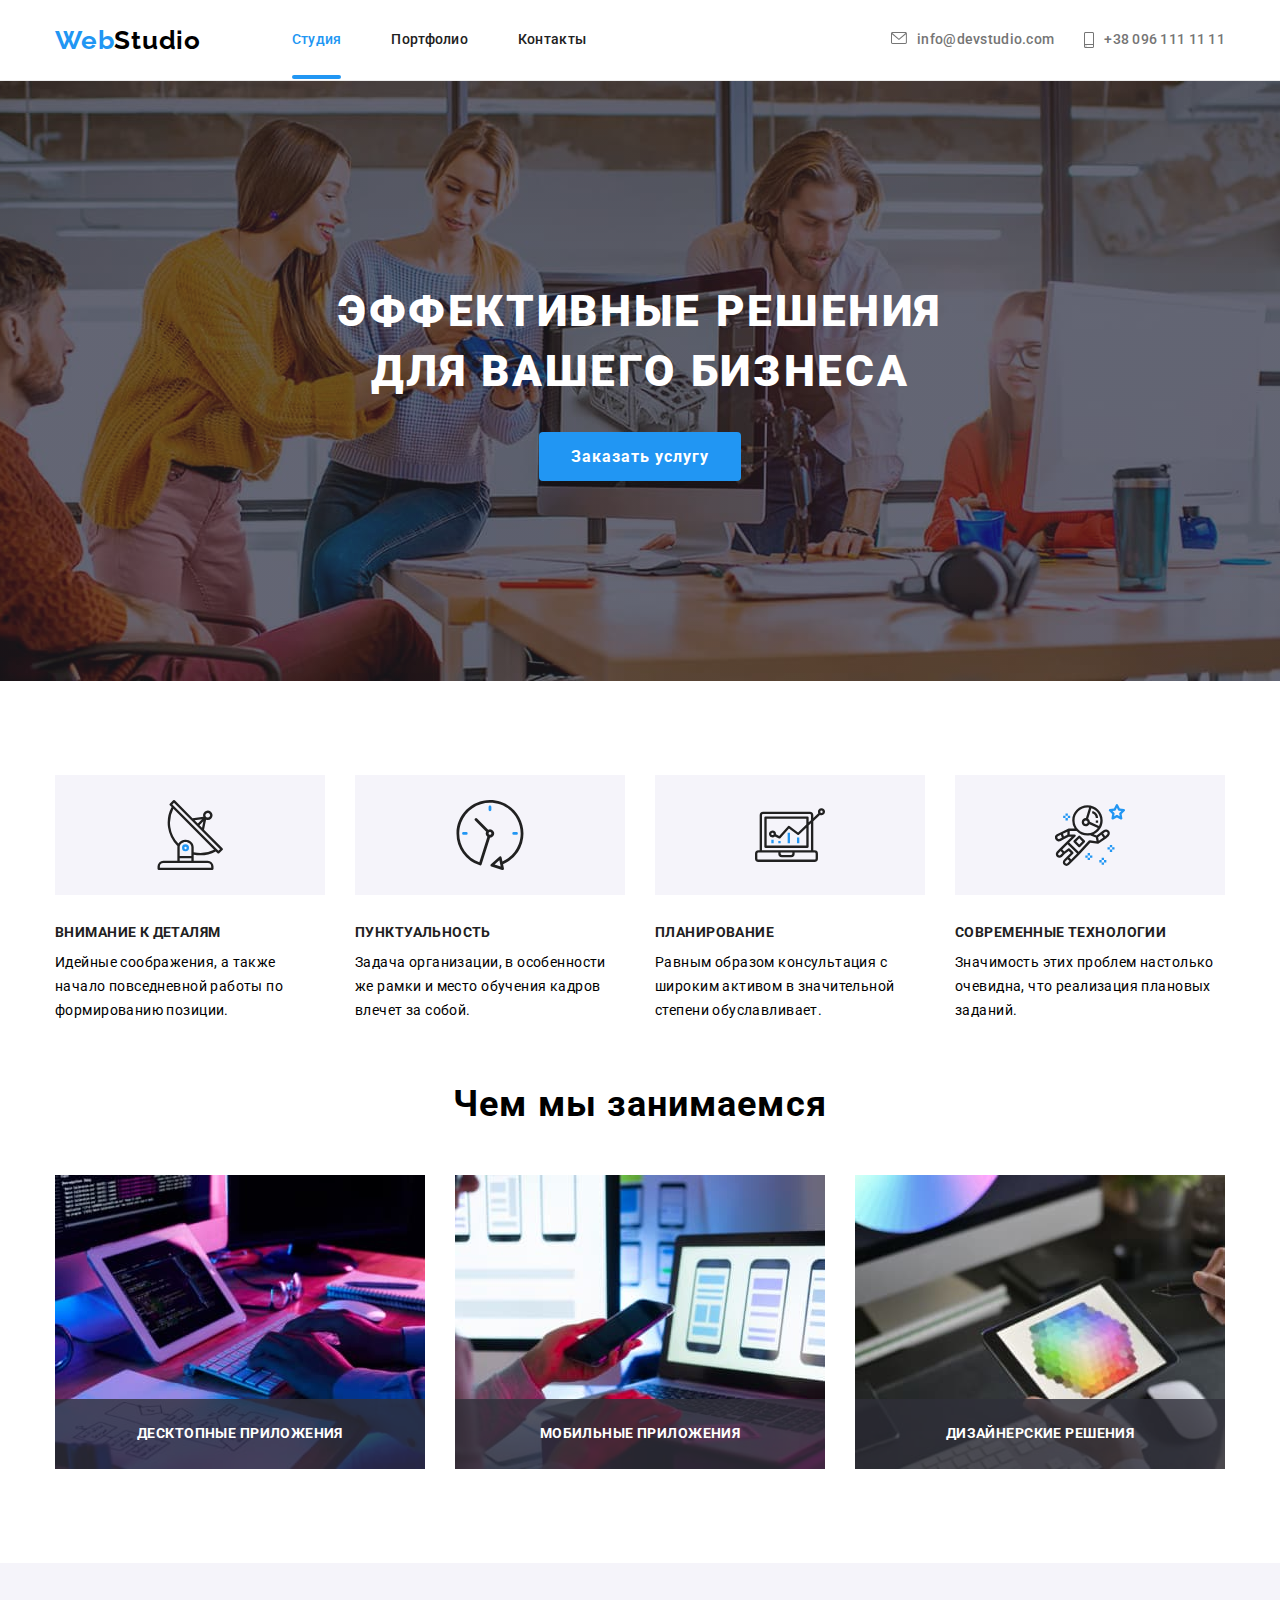
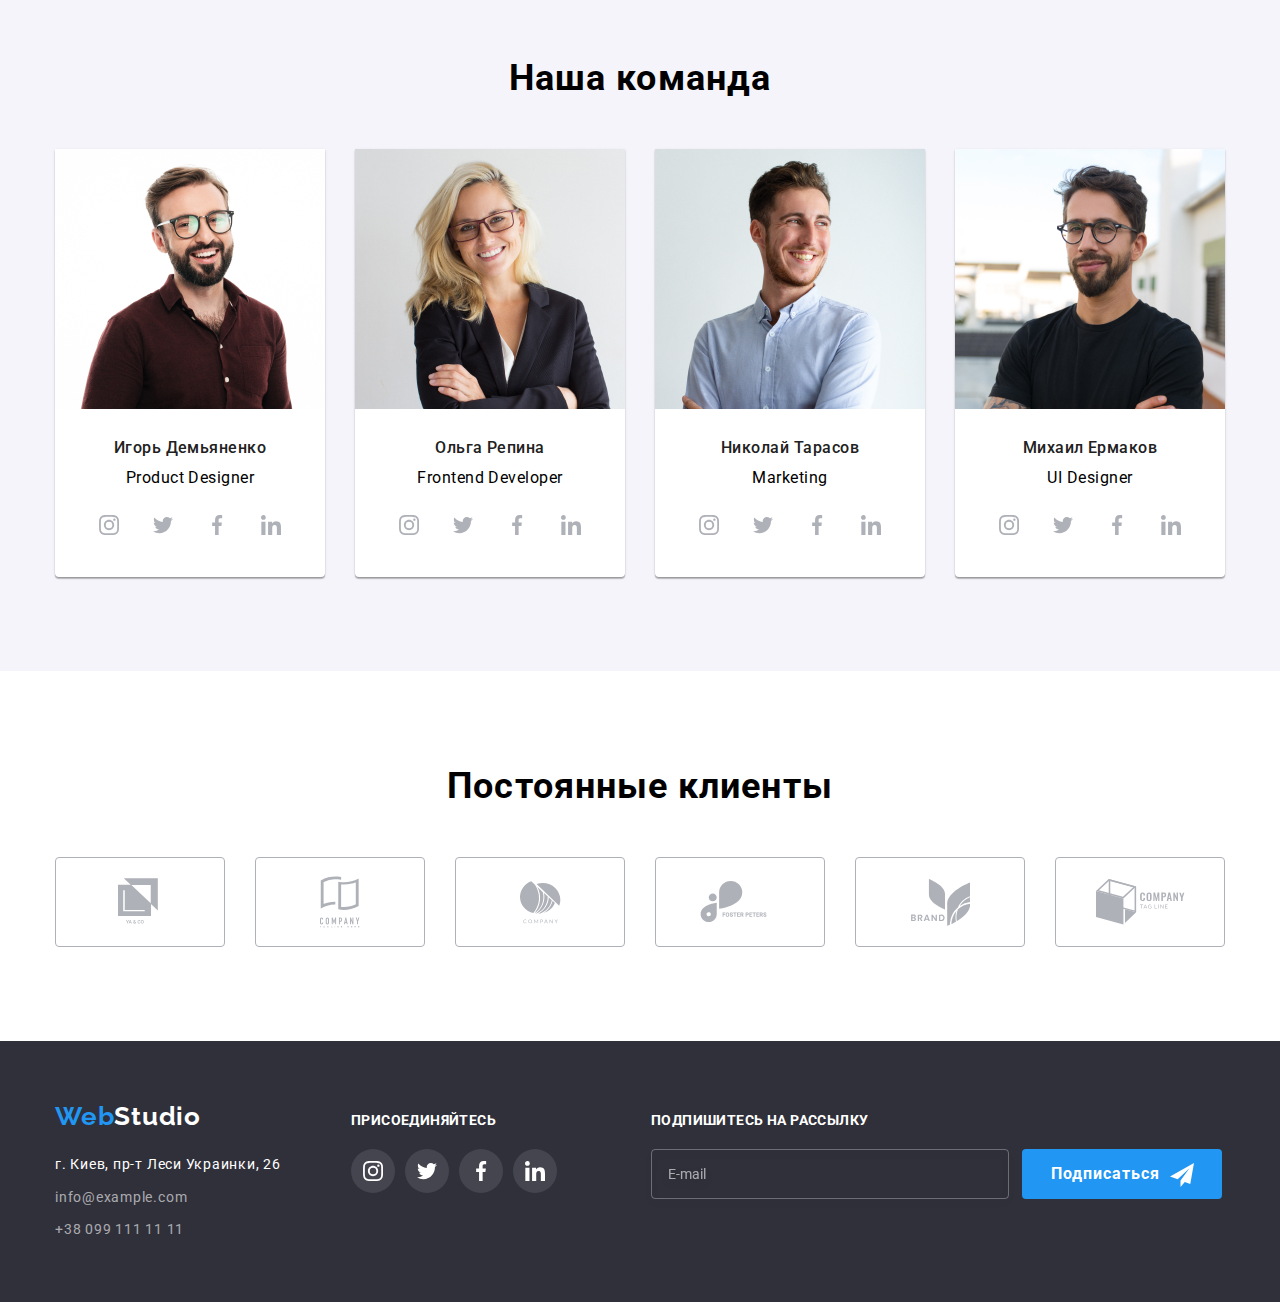
<file: index.html>
<!DOCTYPE html>
<html lang="ru">
<head>
    <meta charset="UTF-8">
    <meta name="viewport" content="width=device-width, initial-scale=1.0">
    <link href="https://fonts.googleapis.com/css2?family=Raleway:wght@700&family=Roboto:wght@400;500;700;900&display=fallback" rel="stylesheet">
    <link rel="stylesheet" href="https://cdnjs.cloudflare.com/ajax/libs/modern-normalize/1.0.0/modern-normalize.min.css"/>
    <link rel="stylesheet" href="./css/main.min.css">
    <title>Document</title>
</head>
<body>
    <header>
        <div class="container header-container">
            <a href="./index.html" class="logo"><span class="logo__text">Web</span>Studio</a>
            <button type="button" class="menu-button" aria-expanded="false" aria-controls="navigation" data-menu-button>
                <svg width="40" height="40" aria-label="Переключатель мобильного меню">
                    <use class="icon-menu" href="./images/sprite-icon.svg#menu-burger"></use>
                    <use class="icon-close" href="./images/sprite-icon.svg#menu-close"></use>
                </svg>
            </button>
            <nav class="navigation" id="navigation" data-menu>
    
                <ul class="navigation__list">
                    <li class="navigation__item"><a href="./index.html" class="navigation__link navigation__link--active">Студия</a></li>
                    <li class="navigation__item"><a href="./portfolio.html" class="navigation__link">Портфолио</a></li>
                    <li class="navigation__item"><a href="" class="navigation__link">Контакты</a></li>
                </ul>
                <ul class="contacts">
                    <li class="contacts__item">
                        <a href="mailto:info@devstudio.com" class="contacts__link">
                            <svg class="contacts__icon-mail">
                                <use href="./images/sprite-icon.svg#icon-mail"></use>
                            </svg>
                             info@devstudio.com</a>
                    </li>
                    <li class="contacts__item">
                        <a href="tel:+380961111111" class="contacts__link">
                            <svg class="contacts__icon-phone">
                                <use href="./images/sprite-icon.svg#icon-smartphone"></use>
                            </svg>
                            +38 096 111 11 11</a>
                    </li>
                </ul> 
            </nav>
        </div>
    </header>
    <main>
        <!-- Блог Герой -->
        <section class="hero">
            <div class="container">
                <h1 class="hero__title">Эффективные решения для вашего бизнеса</h1>
                <button class="button hero__button" data-modal-open>Заказать услугу</button>
            </div>
        </section>
        <!-- Наши преимущества -->
        <section class="advantages">
            <div class="container">
                <ul class="advantages__list">
                    <li class="advantages__item">
                        <div class="advantages__background">
                            <svg class="advantages__icon">
                                <use href="./images/sprite-icon.svg#icon-antenna"></use>
                            </svg>
                        </div>
                        <h3 class="advantages__title">Внимание к деталям</h3>
                        <p class="advantages__text">Идейные соображения, а также начало повседневной работы по формированию позиции.</p>
                    </li>
                    <li class="advantages__item">
                        <div class="advantages__background">
                            <svg class="advantages__icon">
                                <use href="./images/sprite-icon.svg#icon-clock"></use>
                            </svg>
                        </div>
                        <h3 class="advantages__title">Пунктуальность</h3>
                        <p class="advantages__text">Задача организации, в особенности же рамки и место обучения кадров влечет за собой.</p>
                    </li>
                    <li class="advantages__item">
                        <div class="advantages__background">
                            <svg class="advantages__icon">
                                <use href="./images/sprite-icon.svg#icon-diagram"></use>
                            </svg>
                        </div>
                        <h3 class="advantages__title">Планирование</h3>
                        <p class="advantages__text">Равным образом консультация с широким активом в значительной степени обуславливает.</p>
                    </li>
                    <li class="advantages__item">
                        <div class="advantages__background">
                            <svg class="advantages__icon">
                                <use href="./images/sprite-icon.svg#icon-astronaut"></use>
                            </svg>
                        </div>
                        <h3 class="advantages__title">Современные технологии</h3>
                        <p class="advantages__text">Значимость этих проблем настолько очевидна, что реализация плановых заданий.</p>
                    </li>
                </ul>
            </div>
        </section>
        <!-- Чем мы занимаемся -->
        <section class="services">
            <div class="container">
                <h2 class="services__primary">Чем мы занимаемся</h2>
                <ul class="services__list">
                    <li class="services__item">
                        <a href="" class="services__link">
                            <img src="./images/box1.jpg" alt="Программирование сайта" width="370">
                            <div class="services__label">
                                <h3 class="services__title">Десктопные приложения</h3>
                            </div>
                        </a>
                    </li>
                    <li class="services__item">
                        <a href="" class="services__link">
                            <img src="./images/box2.jpg" alt="Разработка мобильных приложений" width="370">
                            <div class="services__label">
                                <h3 class="services__title">Мобильные приложения</h3>
                            </div>
                        </a>
                    </li>
                    <li class="services__item">
                        <a href="" class="services__link">
                            <img src="./images/box3.jpg" alt="Работа дизайнера" width="370">
                            <div class="services__label">
                                <h3 class="services__title">Дизайнерские решения</h3>
                            </div>
                        </a>
                    </li>
                </ul>
            </div>
        </section>
        <!-- Наша команда -->
        <section class="command">
            <div class="container">
                <h2 class="command__primary">Наша команда</h2>
                <ul class="command__list">
                    <li class="command__item">
                        <picture>
                            <source srcset="./images/mobile/team_card_1-mob.jpg 1x, ./images/mobile/team_card_1-mob@2x.jpg 2x"
                            media="(max-width: 767px)">
                            <source srcset="./images/team_card_1.jpg 1x, ./images/tablet/team_card_1@2x.jpg 2x"
                            media="(min-width: 1200px)">
                            <source srcset="./images/tablet/team_card_1-tab.jpg 1x, ./images/team_card_1-tab@2x.jpg 2x"
                            media="(min-width: 768px)">

                            <img src="./images/team_card_1.jpg" class="command__picture" alt="Фото Игоря Демьяненко"> 
                        </picture>
                        <h3 class="command__title">Игорь Демьяненко</h3>
                        <p class="command__text">Product Designer</p>
                        <ul class="social-nav">
                            <li class="social-nav__item">
                                <a href="" class="social-nav__link">
                                     <svg class="social-nav__icon">
                                        <use href="./images/sprite-icon.svg#icon-instagram"></use>
                                    </svg>
                                </a>
                            </li>
                            <li class="social-nav__item">
                                <a href="" class="social-nav__link">
                                     <svg class="social-nav__icon">
                                        <use href="./images/sprite-icon.svg#icon-twitter"></use>
                                    </svg>
                                </a>
                            </li>
                            <li class="social-nav__item">
                                <a href="" class="social-nav__link">
                                     <svg class="social-nav__icon">
                                        <use href="./images/sprite-icon.svg#icon-facebook"></use>
                                    </svg>
                                </a>
                            </li>
                            <li class="social-nav__item">
                                <a href="" class="social-nav__link">
                                     <svg class="social-nav__icon">
                                        <use href="./images/sprite-icon.svg#icon-linkedin"></use>
                                    </svg>
                                </a>
                            </li>
                        </ul>
                    </li>
                    <li class="command__item">
                        <picture>
                            <source srcset="./images/mobile/team_card_2-mob.jpg 1x, ./images/mobile/team_card_2-mob@2x.jpg 2x"
                            media="(max-width: 767px)">
                            <source srcset="./images/team_card_2.jpg 1x, ./images/tablet/team_card_2@2x.jpg 2x"
                            media="(min-width: 1200px)">
                            <source srcset="./images/tablet/team_card_2-tab.jpg 1x, ./images/team_card_2-tab@2x.jpg 2x"
                            media="(min-width: 768px)">

                            <img src="./images/team_card_2.jpg" class="command__picture" alt="Фото Ольги Репиной"> 
                        </picture>
                        <h3 class="command__title">Ольга Репина</h3>
                        <p class="command__text">Frontend Developer</p>
                        <ul class="social-nav decoration">
                            <li class="social-nav__item">
                                <a href="" class="social-nav__link">
                                     <svg class="social-nav__icon">
                                        <use href="./images/sprite-icon.svg#icon-instagram"></use>
                                    </svg>
                                </a>
                            </li>
                            <li class="social-nav__item">
                                <a href="" class="social-nav__link">
                                     <svg class="social-nav__icon">
                                        <use href="./images/sprite-icon.svg#icon-twitter"></use>
                                    </svg>
                                </a>
                            </li>
                            <li class="social-nav__item">
                                <a href="" class="social-nav__link">
                                     <svg class="social-nav__icon">
                                        <use href="./images/sprite-icon.svg#icon-facebook"></use>
                                    </svg>
                                </a>
                            </li>
                            <li class="social-nav__item">
                                <a href="" class="social-nav__link">
                                     <svg class="social-nav__icon">
                                        <use href="./images/sprite-icon.svg#icon-linkedin"></use>
                                    </svg>
                                </a>
                            </li>
                        </ul>
                    </li>
                    <li class="command__item">
                        <picture>
                            <source srcset="./images/mobile/team_card_3-mob.jpg 1x, ./images/mobile/team_card_3-mob@2x.jpg 2x"
                            media="(max-width: 767px)">
                            <source srcset="./images/team_card_3.jpg 1x, ./images/tablet/team_card_3@2x.jpg 2x"
                            media="(min-width: 1200px)">
                            <source srcset="./images/tablet/team_card_3-tab.jpg 1x, ./images/team_card_3-tab@2x.jpg 2x"
                            media="(min-width: 768px)">

                            <img src="./images/team_card_3.jpg" class="command__picture" alt="Фото Николая Тарасова"> 
                        </picture>
                        <h3 class="command__title">Николай Тарасов</h3>
                        <p class="command__text">Marketing</p>
                        <ul class="social-nav decoration">
                            <li class="social-nav__item">
                                <a href="" class="social-nav__link">
                                     <svg class="social-nav__icon">
                                        <use href="./images/sprite-icon.svg#icon-instagram"></use>
                                    </svg>
                                </a>
                            </li>
                            <li class="social-nav__item">
                                <a href="" class="social-nav__link">
                                     <svg class="social-nav__icon">
                                        <use href="./images/sprite-icon.svg#icon-twitter"></use>
                                    </svg>
                                </a>
                            </li>
                            <li class="social-nav__item">
                                <a href="" class="social-nav__link">
                                     <svg class="social-nav__icon">
                                        <use href="./images/sprite-icon.svg#icon-facebook"></use>
                                    </svg>
                                </a>
                            </li>
                            <li class="social-nav__item">
                                <a href="" class="social-nav__link">
                                     <svg class="social-nav__icon">
                                        <use href="./images/sprite-icon.svg#icon-linkedin"></use>
                                    </svg>
                                </a>
                            </li>
                        </ul>
                    </li>
                    <li class="command__item">
                        <picture>
                            <source srcset="./images/mobile/team_card_4-mob.jpg 1x, ./images/mobile/team_card_4-mob@2x.jpg 2x"
                            media="(max-width: 767px)">
                            <source srcset="./images/team_card_4.jpg 1x, ./images/tablet/team_card_4@2x.jpg 2x"
                            media="(min-width: 1200px)">
                            <source srcset="./images/tablet/team_card_4-tab.jpg 1x, ./images/team_card_4-tab@2x.jpg 2x"
                            media="(min-width: 768px)">

                            <img src="./images/team_card_4.jpg" class="command__picture" alt="Фото Михаила Ермакова"> 
                        </picture>
                        <h3 class="command__title">Михаил Ермаков</h3>
                        <p class="command__text">UI Designer</p>
                        <ul class="social-nav decoration">
                            <li class="social-nav__item">
                                <a href="" class="social-nav__link">
                                     <svg class="social-nav__icon">
                                        <use href="./images/sprite-icon.svg#icon-instagram"></use>
                                    </svg>
                                </a>
                            </li>
                            <li class="social-nav__item">
                                <a href="" class="social-nav__link">
                                     <svg class="social-nav__icon">
                                        <use href="./images/sprite-icon.svg#icon-twitter"></use>
                                    </svg>
                                </a>
                            </li>
                            <li class="social-nav__item">
                                <a href="" class="social-nav__link">
                                     <svg class="social-nav__icon">
                                        <use href="./images/sprite-icon.svg#icon-facebook"></use>
                                    </svg>
                                </a>
                            </li>
                            <li class="social-nav__item">
                                <a href="" class="social-nav__link">
                                     <svg class="social-nav__icon">
                                        <use href="./images/sprite-icon.svg#icon-linkedin"></use>
                                    </svg>
                                </a>
                            </li>
                        </ul>
                    </li>
                </ul>
            </div>
        </section>
        <!-- Постоянные клиенты -->
        <section class="clients">
            <div class="container">
                <h2 class="clients__primary">Постоянные клиенты</h2>
                <ul class="clients__list flexbox">
                    <li class="clients__item">
                        <a href="" class="clients__link">
                            <svg class="clients__icon" width="44" height="49">
                                    <use href="./images/sprite-icon.svg#icon-logo1"></use>
                                </svg>
                        </a>
                    </li>
                    <li class="clients__item">
                        <a href="" class="clients__link">
                            <svg class="clients__icon" width="40" height="52">
                                    <use href="./images/sprite-icon.svg#icon-logo2" ></use>
                                </svg>
                        </a>
                    </li>
                    <li class="clients__item">
                        <a href="" class="clients__link">
                            <svg class="clients__icon" width="41" height="43">
                                    <use href="./images/sprite-icon.svg#icon-logo3"></use>
                                </svg>
                        </a>
                    </li>
                    <li class="clients__item">
                        <a href="" class="clients__link">
                            <svg class="clients__icon" width="80" height="42">
                                    <use href="./images/sprite-icon.svg#icon-logo4"></use>
                                </svg>
                        </a>
                    </li>
                    <li class="clients__item">
                        <a href="" class="clients__link">
                            <svg class="clients__icon" width="59" height="47">
                                    <use href="./images/sprite-icon.svg#icon-logo5"></use>
                                </svg>
                        </a>
                    </li>
                    <li class="clients__item">
                        <a href="" class="clients__link">
                            <svg class="clients__icon" width="89" height="46">
                                    <use href="./images/sprite-icon.svg#icon-logo6"></use>
                                </svg>
                        </a>
                    </li>
                </ul>
            </div>
        </section>
    </main>
    <footer class="footer">
        <div class="container footer-conteiner">
            <div class="footer-contacts">
                <a href="/" class="logo footer__logo logo--inversion"><span class="logo__text">Web</span>Studio</a>
                <address class="footer-contacts__direction">
                    г. Киев, пр-т Леси Украинки, 26 <br>
                    <a href="mailto:info@example.com" class="footer-contacts__link">info@example.com</a>
                    <a href="tel:+380991111111" class="footer-contacts__link">+38 099 111 11 11</a>
                </address>
            </div>
            <div class="footer-join">
                <h3 class="footer-join__title">присоединяйтесь</h3>
                <ul class="social-nav">
                    <li class="social-nav__item">
                        <a href="" class="social-nav__link footer__social-link">
                             <svg class="social-nav__icon social-nav__icon--footer">
                                <use href="./images/sprite-icon.svg#icon-instagram"></use>
                            </svg>
                        </a>
                    </li>
                    <li class="social-nav__item">
                        <a href="" class="social-nav__link footer__social-link">
                             <svg class="social-nav__icon social-nav__icon--footer">
                                <use href="./images/sprite-icon.svg#icon-twitter"></use>
                            </svg>
                        </a>
                    </li>
                    <li class="social-nav__item">
                        <a href="" class="social-nav__link footer__social-link">
                             <svg class="social-nav__icon social-nav__icon--footer">
                                <use href="./images/sprite-icon.svg#icon-facebook"></use>
                            </svg>
                        </a>
                    </li>
                    <li class="social-nav__item">
                        <a href="" class="social-nav__link footer__social-link">
                             <svg class="social-nav__icon social-nav__icon--footer">
                                <use href="./images/sprite-icon.svg#icon-linkedin"></use>
                            </svg>
                        </a>
                    </li>
                </ul>
            </div>
            <form class="subscribe">
                <h3 class="subscribe__title">Подпишитесь на рассылку</h3>
                <input type="email" name="user-email" class="subscribe__input" placeholder="E-mail">
                <button type="submit" class="button subscribe__button">Подписаться</button>
            </form>   
        </div>
    </footer>
<!-- Модальное окно -->
    <div class="backdrop is-hidden" data-modal>
        <div class="modal">
            <button class="close-btn" data-modal-close>
                <svg class="close-btn__icon" width="18">
                    <use href="./images/sprite-icon.svg#close"></use>
                </svg>
            </button>
            <h3 class="modal__title">Оставьте свои данные, мы вам перезвоним</h3>
            <form class="form">
                <label class="form__label">
                    Имя
                    <input type="text" name="user-name" class="form__input">
                    <svg class="form__icon">
                        <use href="./images/sprite-icon.svg#personal-modal"></use>
                    </svg>
                </label>
                <label class="form__label">
                    Телефон
                    <input type="tel" name="user-tel" class="form__input">
                    <svg class="form__icon">
                        <use href="./images/sprite-icon.svg#phone-modal"></use>
                    </svg>
                </label>
                <label class="form__label">
                    Почта
                    <input type="email" name="user-email" class="form__input">
                    <svg class="form__icon">
                        <use href="./images/sprite-icon.svg#email-modal"></use>
                    </svg>
                </label>
                <label class="form__comment">
                    Комментарий
                    <textarea name="comment" class="form__input form__comment-input" placeholder="Введите текст"></textarea>
                </label>
                <label class="form__checkbox">
                    <input type="checkbox" name="agreement" class="form__checkbox-input visually-hidden">
                    <span class="form__checkbox-icon"></span>
                    Соглашаюсь с рассылкой и принимаю <a href="" class="form__checkbox-link">Условия договора</a>
                </label>
                <button type="submit" class="button form__btn">Отправить</button>
            </form>
        </div>
    </div>
    <script src="./js/modal.js"></script>
    <script src="./js/menu.js"></script>
</body>
</html>
</file>
<file: css/main.min.css>
/*! modern-normalize v0.7.0 | MIT License | https://github.com/sindresorhus/modern-normalize */*,*::before,*::after{-webkit-box-sizing:border-box;box-sizing:border-box}:root{-moz-tab-size:4;-o-tab-size:4;tab-size:4}html{line-height:1.15;-webkit-text-size-adjust:100%}@media screen and (max-width: 1600px){html{overflow-x:hidden}}body{margin:0}@media screen and (max-width: 1600px){body{overflow-x:hidden}}body{font-family:system-ui,-apple-system,"Segoe UI",Roboto,Helvetica,Arial,sans-serif,"Apple Color Emoji","Segoe UI Emoji"}hr{height:0}abbr[title]{-webkit-text-decoration:underline dotted;text-decoration:underline dotted}b,strong{font-weight:bolder}code,kbd,samp,pre{font-family:ui-monospace, SFMono-Regular, Consolas, 'Liberation Mono', Menlo, monospace;font-size:1em}small{font-size:80%}sub,sup{font-size:75%;line-height:0;position:relative;vertical-align:baseline}sub{bottom:-0.25em}sup{top:-0.5em}button,input,optgroup,select,textarea{font-family:inherit;font-size:100%;line-height:1.15;margin:0}button,select{text-transform:none}button,[type='button'],[type='reset'],[type='submit']{-webkit-appearance:button}::-moz-focus-inner{border-style:none;padding:0}:-moz-focusring{outline:1px dotted ButtonText}:-moz-ui-invalid{box-shadow:none}legend{padding:0}progress{vertical-align:baseline}::-webkit-inner-spin-button,::-webkit-outer-spin-button{height:auto}[type='search']{-webkit-appearance:textfield;outline-offset:-2px}::-webkit-search-decoration{-webkit-appearance:none}::-webkit-file-upload-button{-webkit-appearance:button;font:inherit}summary{display:list-item}.services__primary,.command__primary,.clients__primary{margin-top:0;margin-bottom:30px;font-weight:700;font-size:28px;line-height:1.17;text-align:center;letter-spacing:0.03em;color:var(--title-text-color)}body{font-family:"Roboto",sans-serif;font-weight:400;font-size:14px;line-height:1.7;letter-spacing:0.03em;color:var(--primary-text-color)}img{display:block;max-width:100%;height:auto}ul{list-style:none;margin-top:0;margin-bottom:0;padding-left:0}a{text-decoration:none}.container{padding-left:15px;padding-right:15px;margin-left:auto;margin-right:auto}@media screen and (min-width: 480px){.container{width:480px}}@media screen and (min-width: 768px){.container{width:768px}}@media screen and (min-width: 1200px){.container{width:1200px}}.visually-hidden{position:absolute;width:1px;height:1px;margin:-1px;border:0;padding:0;clip:rect(0 0 0 0);overflow:hidden}.flexbox{display:-webkit-box;display:-ms-flexbox;display:flex}header{border-bottom:1px solid #ECECEC}.header-container{position:relative;display:-webkit-box;display:-ms-flexbox;display:flex;-webkit-box-pack:justify;-ms-flex-pack:justify;justify-content:space-between;-webkit-box-align:center;-ms-flex-align:center;align-items:center}@media screen and (min-width: 768px){.header-container{height:80px}}.logo{display:inline-block;padding-top:16px;padding-bottom:16px;font-family:Raleway,sans-serif;font-weight:700;font-size:24px;line-height:1.16;letter-spacing:0.03em;color:#000}@media screen and (min-width: 1200px){.logo{padding-top:25px;padding-bottom:25px;font-size:26px;line-height:1.19}}.logo__text{color:#2196F3}.logo--inversion{color:#fff}.menu-button{display:-webkit-inline-box;display:-ms-inline-flexbox;display:inline-flex;margin:0;padding:0;border:0px;background-color:transparent}.menu-button:hover .icon-close,.menu-button:focus .icon-close,.menu-button:hover .icon-menu,.menu-button:focus .icon-menu{fill:#2196F3}@media screen and (min-width: 768px){.menu-button{display:none}}.icon-close{display:none}.menu-button.is-open .icon-menu{display:none}.menu-button.is-open .icon-close{display:block}@media screen and (max-width: 767px){.navigation{display:none;position:absolute;top:101%;left:0;width:100%;text-align:center;z-index:1;padding:60px 0;background-color:#fff;-webkit-box-shadow:0px 4px 8px rgba(0,0,0,0.04),0px 2px 4px rgba(0,0,0,0.08),0px 1px 3px rgba(0,0,0,0.16);box-shadow:0px 4px 8px rgba(0,0,0,0.04),0px 2px 4px rgba(0,0,0,0.08),0px 1px 3px rgba(0,0,0,0.16)}.navigation.is-open{display:block}}@media screen and (min-width: 768px){.navigation{display:-webkit-box;display:-ms-flexbox;display:flex;-webkit-box-align:center;-ms-flex-align:center;align-items:center}}@media screen and (max-width: 767px){.navigation__item{margin-bottom:40px}}@media screen and (min-width: 768px){.navigation__item+.navigation__item{margin-left:50px}}@media screen and (max-width: 767px){.navigation__list{margin-bottom:60px}}@media screen and (min-width: 768px){.navigation__list{display:-webkit-box;display:-ms-flexbox;display:flex;padding-left:0;margin-right:84px}}@media screen and (min-width: 1200px){.navigation__list{margin-right:305px}}.navigation__link{position:relative;font-weight:500;font-size:14px;line-height:1.14;letter-spacing:0.02em;padding:32px 0;color:#212121;-webkit-transition:color 250ms cubic-bezier(0.4, 0, 0.2, 1);transition:color 250ms cubic-bezier(0.4, 0, 0.2, 1)}.navigation__link:hover,.navigation__link:focus{color:#2196F3}@media screen and (max-width: 767px){.navigation__link{font-size:18px;line-height:1.16}}.navigation__link--active{color:#2196F3}.navigation__link--active:after{position:absolute;left:0;bottom:22px;content:'';width:100%;height:4px;display:block;border-radius:2px;background-color:#2196F3}@media screen and (min-width: 768px){.navigation__link--active:after{bottom:0}}@media screen and (min-width: 1200px){.contacts{display:-webkit-box;display:-ms-flexbox;display:flex;margin-left:auto}}@media screen and (max-width: 767px){.contacts__item+.contacts__item{margin-top:16px}}@media screen and (min-width: 1200px){.contacts__item+.contacts__item{margin-left:30px}}.contacts__link+.contacts__link{margin-left:30px}.contacts__link{font-size:18px;font-weight:500;line-height:1.14;letter-spacing:0.02em;font-style:normal;color:#757575;-webkit-transition:color 250ms cubic-bezier(0.4, 0, 0.2, 1);transition:color 250ms cubic-bezier(0.4, 0, 0.2, 1)}.contacts__link:hover,.contacts__link:focus{color:#2196F3}@media screen and (min-width: 768px){.contacts__link{font-size:12px}}@media screen and (min-width: 1200px){.contacts__link{display:-webkit-box;display:-ms-flexbox;display:flex;font-size:14px}}.contacts__icon-mail,.contacts__icon-phone{vertical-align:middle;margin-right:10px;fill:#757575;-webkit-transition:fill 250ms cubic-bezier(0.4, 0, 0.2, 1);transition:fill 250ms cubic-bezier(0.4, 0, 0.2, 1)}.contacts__icon-mail{width:16px;height:12px}.contacts__link:hover .contacts__icon-mail,.contacts__link:focus .contacts__icon-mail{fill:#2196F3}.contacts__icon-phone{width:10px;height:16px}.contacts__link:hover .contacts__icon-phone,.contacts__link:focus .contacts__icon-phone{fill:#2196F3}.button{display:inline-block;padding-top:10px;padding-bottom:10px;border-radius:4px;font-weight:700;font-size:16px;line-height:1.87;letter-spacing:0.06em;border:0;color:#fff;background-color:#2196F3}.hero{padding-top:118px;padding-bottom:118px;text-align:center;background-image:-webkit-gradient(linear, left top, left bottom, from(rgba(47,48,58,0.4)), to(rgba(47,48,58,0.4))),url("../images/mobile/banner-mobile.jpg");background-image:linear-gradient(rgba(47,48,58,0.4), rgba(47,48,58,0.4)),url("../images/mobile/banner-mobile.jpg");background-repeat:no-repeat;background-position:center;background-size:cover;margin-left:auto;margin-right:auto;max-width:480px;-webkit-box-align:center;-ms-flex-align:center;align-items:center}@media screen and (min-device-pixel-ratio: 2), screen and (-webkit-min-device-pixel-ratio: 2), screen and (min-resolution: 192dpi), screen and (min-resolution: 2dppx){.hero{background-image:url("../images/mobile/banner-mobile@2x.jpg")}}@media screen and (min-width: 768px){.hero{background-image:-webkit-gradient(linear, left top, left bottom, from(rgba(47,48,58,0.4)), to(rgba(47,48,58,0.4))),url("../images/tablet/banner-tab.jpg");background-image:linear-gradient(rgba(47,48,58,0.4), rgba(47,48,58,0.4)),url("../images/tablet/banner-tab.jpg");max-width:768px}}@media screen and (min-width: 768px) and (min-device-pixel-ratio: 2), screen and (min-width: 768px) and (-webkit-min-device-pixel-ratio: 2), screen and (min-width: 768px) and (min-resolution: 192dpi), screen and (min-width: 768px) and (min-resolution: 2dppx){.hero{background-image:url("../images/tablet/banner-tab@2x.jpg")}}@media screen and (min-width: 1200px){.hero{max-width:1600px;padding-top:200px;padding-bottom:200px;background-image:-webkit-gradient(linear, left top, left bottom, from(rgba(47,48,58,0.4)), to(rgba(47,48,58,0.4))),url("../images/banner.jpg");background-image:linear-gradient(rgba(47,48,58,0.4), rgba(47,48,58,0.4)),url("../images/banner.jpg")}}@media screen and (min-width: 1200px) and (min-device-pixel-ratio: 2), screen and (min-width: 1200px) and (-webkit-min-device-pixel-ratio: 2), screen and (min-width: 1200px) and (min-resolution: 192dpi), screen and (min-width: 1200px) and (min-resolution: 2dppx){.hero{background-image:url("../images/banner@2x.jpg")}}.hero__title{max-width:360px;margin-top:0;margin-bottom:30px;margin-left:auto;margin-right:auto;font-weight:900;font-size:26px;line-height:1.6;text-align:center;letter-spacing:0.06em;text-transform:uppercase;color:#fff}@media screen and (min-width: 1200px){.hero__title{max-width:696px;font-size:44px;line-height:1.37}}.hero__button{padding-left:32px;padding-right:32px}.advantages{padding-top:60px;padding-bottom:60px}@media screen and (min-width: 1200px){.advantages{padding-top:94px;padding-top:94px}}.advantages__title{margin-top:0;margin-bottom:10px;font-weight:700d;font-size:14px;line-height:1.14;letter-spacing:0.03em;text-transform:uppercase;color:#212121}@media screen and (max-width: 767px){.advantages__title{text-align:center}}@media screen and (min-width: 768px){.advantages__list{display:-webkit-box;display:-ms-flexbox;display:flex;padding-left:0;margin-top:0;margin-bottom:0}}@media screen and (min-width: 768px) and (max-width: 1199px){.advantages__list{-ms-flex-wrap:wrap;flex-wrap:wrap}}@media screen and (min-width: 768px){.advantages__item{-ms-flex-preferred-size:calc((100% - 30px) / 2);flex-basis:calc((100% - 30px) / 2)}.advantages__item:nth-child(2n+1){margin-right:30px}}@media screen and (max-width: 1199px){.advantages__item:not(:last-child){margin-bottom:30px}}@media screen and (min-width: 1200px){.advantages__item{-ms-flex-preferred-size:calc((100% - 3 * 30px) / 4);flex-basis:calc((100% - 3 * 30px) / 4)}.advantages__item:not(:last-child){margin-right:30px}}.advantages__background{background-color:#F5F4FA;padding-top:25px;padding-bottom:25px;margin-bottom:30px;text-align:center}.advantages__icon{display:block;margin-left:auto;margin-right:auto;width:70px;height:70px}.advantages__text{margin-top:0;margin-bottom:0}.services{display:none}@media screen and (min-width: 1200px){.services{display:block;padding-bottom:94px}}@media screen and (min-width: 1200px){.services__primary{font-size:36px;margin-bottom:50px}}.services__list{display:-webkit-box;display:-ms-flexbox;display:flex;padding-left:0;margin-top:0;margin-bottom:0}.services__item{position:relative;display:block}.services__item:not(:last-child){margin-right:30px}.services__title{padding-top:27px;padding-bottom:27px;margin-top:0;margin-bottom:0;font-weight:700;font-size:14px;line-height:1.14;text-align:center;letter-spacing:0.03em;text-transform:uppercase;color:#fff}.services__label{position:absolute;left:0;bottom:0;width:100%;height:70px;background-color:rgba(47,48,58,0.8)}.command{padding-top:60px;padding-bottom:60px;background-color:#F5F4FA}@media screen and (min-width: 1200px){.command{padding-top:94px;padding-bottom:94px}}@media screen and (min-width: 1200px){.command__primary{font-size:36px;margin-bottom:50px}}.command__title{margin-top:0;margin-bottom:10px;font-weight:500;font-size:16px;line-height:1.18;letter-spacing:0.03em;color:#212121}.command__list{padding-left:0;margin-top:0;margin-bottom:0}@media screen and (min-width: 768px) and (max-width: 1199px){.command__list{-ms-flex-wrap:wrap;flex-wrap:wrap}}@media screen and (min-width: 768px){.command__list{display:-webkit-box;display:-ms-flexbox;display:flex}}.command__item{text-align:center;padding-bottom:24px;background-color:#fff;-webkit-box-shadow:0px 1px 3px rgba(0,0,0,0.12),0px 1px 1px rgba(0,0,0,0.14),0px 2px 1px rgba(0,0,0,0.2);box-shadow:0px 1px 3px rgba(0,0,0,0.12),0px 1px 1px rgba(0,0,0,0.14),0px 2px 1px rgba(0,0,0,0.2);border-radius:0px 0px 4px 4px}@media screen and (max-width: 767px){.command__item:not(:last-child){margin-bottom:30px}}@media screen and (min-width: 768px) and (max-width: 1199px){.command__item{-ms-flex-preferred-size:calc((100% - 30px) / 2);flex-basis:calc((100% - 30px) / 2)}.command__item:nth-child(2n+1){margin-right:30px}.command__item:not(:nth-last-child(-n+2)){margin-bottom:30px}}@media screen and (min-width: 1200px){.command__item{padding-bottom:30px}.command__item:not(:last-child){margin-right:30px}}.command__picture{margin-bottom:30px}.command__text{margin-top:0;margin-bottom:16px;font-size:16px;line-height:1.19;letter-spacing:0.03em}.social-nav{display:-webkit-box;display:-ms-flexbox;display:flex;-webkit-box-pack:center;-ms-flex-pack:center;justify-content:center;padding-left:0}.social-nav__link{display:block;width:44px;height:44px;border-radius:50%;display:-webkit-box;display:-ms-flexbox;display:flex;-webkit-box-pack:center;-ms-flex-pack:center;justify-content:center;-webkit-box-align:center;-ms-flex-align:center;align-items:center;-webkit-transition:background-color 250ms cubic-bezier(0.4, 0, 0.2, 1);transition:background-color 250ms cubic-bezier(0.4, 0, 0.2, 1)}.social-nav__link:hover,.social-nav__link:focus{background-color:#2196F3}.social-nav__item:not(:last-child){margin-right:10px}.social-nav__icon{width:20px;height:20px;fill:#AFB1B8;-webkit-transition:fill 250ms cubic-bezier(0.4, 0, 0.2, 1);transition:fill 250ms cubic-bezier(0.4, 0, 0.2, 1)}.social-nav__link:hover .social-nav__icon,.social-nav__link:focus .social-nav__icon{fill:#fff}.social-nav__icon--footer{fill:#fff}.clients{padding-top:60px;padding-bottom:60px}@media screen and (min-width: 1200px){.clients{padding-top:94px;padding-bottom:94px}}@media screen and (min-width: 1200px){.clients__primary{font-size:36px;margin-bottom:50px}}.clients__list{margin:-15px;padding-left:0}@media screen and (max-width: 1199px){.clients__list{-ms-flex-wrap:wrap;flex-wrap:wrap}}.clients__item{margin:15px;-ms-flex-preferred-size:calc((100% - 2 * 30px) / 2);flex-basis:calc((100% - 2 * 30px) / 2)}@media screen and (min-width: 768px){.clients__item{-ms-flex-preferred-size:calc((100% - 3 * 30px) / 3);flex-basis:calc((100% - 3 * 30px) / 3)}}.clients__link{max-width:210px;color:#afb1b8;display:-webkit-box;display:-ms-flexbox;display:flex;-webkit-box-pack:center;-ms-flex-pack:center;justify-content:center;-webkit-box-align:center;-ms-flex-align:center;align-items:center;height:90px;border:1px solid #afb1b8;border-radius:4px;-webkit-transition:border 250ms cubic-bezier(0.4, 0, 0.2, 1);transition:border 250ms cubic-bezier(0.4, 0, 0.2, 1)}.clients__link:hover,.clients__link:focus{border:1px solid #2196F3}@media screen and (min-width: 768px){.clients__link{max-width:226px}}@media screen and (min-width: 1200px){.clients__link{width:170px}}.clients__icon{fill:currentColor;-webkit-transition:fill 250ms cubic-bezier(0.4, 0, 0.2, 1);transition:fill 250ms cubic-bezier(0.4, 0, 0.2, 1)}.clients__link:hover .clients__icon{fill:#2196F3}.footer{padding-top:60px;padding-bottom:60px;background-color:#2F303A}@media screen and (max-width: 1199px){.footer{text-align:center}}@media screen and (min-width: 768px){.footer-conteiner{display:-webkit-box;display:-ms-flexbox;display:flex;-webkit-box-align:baseline;-ms-flex-align:baseline;align-items:baseline}}@media screen and (min-width: 768px) and (max-width: 1199px){.footer-conteiner{-ms-flex-pack:distribute;justify-content:space-around;-ms-flex-wrap:wrap;flex-wrap:wrap}}@media screen and (max-width: 1199px){.footer-contacts{margin-bottom:60px}}@media screen and (min-width: 1200px){.footer-contacts{margin-right:70px}}.footer__logo{padding-top:0;padding-bottom:0;margin-right:0}.footer-contacts__direction{margin-top:20px;font-style:normal;letter-spacing:0.055em;color:#fff}.footer-contacts__link{margin-top:9px;display:block;color:rgba(255,255,255,0.6)}.footer-join__title,.subscribe__title{margin-top:0;margin-bottom:20px;text-transform:uppercase;color:#fff;font-size:14px;line-height:1.14;letter-spacing:0.03em}.footer__social-link{background-color:rgba(255,255,255,0.1);-webkit-transition:background-color 250ms cubic-bezier(0.4, 0, 0.2, 1);transition:background-color 250ms cubic-bezier(0.4, 0, 0.2, 1)}@media screen and (max-width: 1199px){.footer-join{margin-bottom:60px}}@media screen and (min-width: 1200px){.subscribe{margin-left:94px}}.subscribe__input{height:50px;padding:15px 16px;color:#fff;background-color:transparent;border:1px solid rgba(255,255,255,0.3);-webkit-filter:drop-shadow(0px 4px 4px rgba(0,0,0,0.15));filter:drop-shadow(0px 4px 4px rgba(0,0,0,0.15));border-radius:4px}.subscribe__input::-webkit-input-placeholder{color:rgba(255,255,255,0.6)}.subscribe__input:-ms-input-placeholder{color:rgba(255,255,255,0.6)}.subscribe__input::-ms-input-placeholder{color:rgba(255,255,255,0.6)}.subscribe__input::placeholder{color:rgba(255,255,255,0.6)}@media screen and (max-width: 479px){.subscribe__input{width:100%}}@media screen and (min-width: 480px){.subscribe__input{width:450px}}@media screen and (max-width: 1199px){.subscribe__input{display:block;margin-bottom:20px}}@media screen and (min-width: 1200px){.subscribe__input{width:358px}}.subscribe__button{padding-left:29px;padding-right:28px}.subscribe__button::after{content:'';display:inline-block;width:24px;height:24px;margin-left:10px;vertical-align:middle;background-image:url("../images/icon-subscribe.svg");background-size:contain}@media screen and (min-width: 1200px){.subscribe__button{margin-left:10px}}.backdrop{position:fixed;top:0;left:0;z-index:2;width:100%;height:100%;background-color:rgba(0,0,0,0.2);opacity:1;overflow-y:scroll;-webkit-transition:opacity 250ms 250ms cubic-bezier(0.4, 0, 0.2, 1);transition:opacity 250ms 250ms cubic-bezier(0.4, 0, 0.2, 1)}.modal{position:absolute;top:50%;left:50%;padding:40px;width:450px;background-color:#fff;-webkit-transform:translate(-50%, -50%) scale(1);transform:translate(-50%, -50%) scale(1);-webkit-transition:-webkit-transform 250ms cubic-bezier(0.4, 0, 0.2, 1);transition:-webkit-transform 250ms cubic-bezier(0.4, 0, 0.2, 1);transition:transform 250ms cubic-bezier(0.4, 0, 0.2, 1);transition:transform 250ms cubic-bezier(0.4, 0, 0.2, 1), -webkit-transform 250ms cubic-bezier(0.4, 0, 0.2, 1)}@media screen and (max-width: 479px){.modal{width:calc(100% - 30px)}}@media screen and (max-width: 1199px){.modal{margin-top:10px;margin-bottom:10px}}@media screen and (min-width: 1200px){.modal{width:528px}}.backdrop.is-hidden .modal{-webkit-transform:translate(-50%, -50%) scale(0.7);transform:translate(-50%, -50%) scale(0.7)}.close-btn{position:absolute;top:8px;right:8px;display:-webkit-box;display:-ms-flexbox;display:flex;-webkit-box-pack:center;-ms-flex-pack:center;justify-content:center;-webkit-box-align:center;-ms-flex-align:center;align-items:center;width:30px;height:30px;padding:6px;border:1px solid rgba(0,0,0,0.1);border-radius:50%;background-color:#fff}.close-btn__icon{width:18px;height:18px;-webkit-transition:fill 250ms cubic-bezier(0.4, 0, 0.2, 1);transition:fill 250ms cubic-bezier(0.4, 0, 0.2, 1)}.close-btn:hover .close-btn__icon,.close-btn:focus .close-btn__icon{fill:#2196F3}.backdrop.is-hidden{opacity:0;pointer-events:none}.modal__title{font-weight:700;font-size:20px;line-height:1.15;text-align:center;letter-spacing:0.03em;color:#212121;margin-top:0;margin-bottom:12px}.form__label{position:relative;display:block;margin-bottom:10px;font-size:12px;line-height:1.17;letter-spacing:0.01em}.form__comment{font-size:12px;line-height:1.17;letter-spacing:0.01em;display:block}.form__input{display:block;margin-top:4px;padding-left:42px;width:100%;height:40px;border:1px solid rgba(33,33,33,0.2);border-radius:4px;outline:none;-webkit-transition:border-color 250ms cubic-bezier(0.4, 0, 0.2, 1);transition:border-color 250ms cubic-bezier(0.4, 0, 0.2, 1)}.form__input:focus{border-color:#2196F3}.form__comment-input{resize:none;height:120px;padding:12px 16px}.form__comment-input::-webkit-input-placeholder{font-weight:400;font-size:14px;line-height:1.14;letter-spacing:0.01em;color:rgba(117,117,117,0.5)}.form__comment-input:-ms-input-placeholder{font-weight:400;font-size:14px;line-height:1.14;letter-spacing:0.01em;color:rgba(117,117,117,0.5)}.form__comment-input::-ms-input-placeholder{font-weight:400;font-size:14px;line-height:1.14;letter-spacing:0.01em;color:rgba(117,117,117,0.5)}.form__comment-input::placeholder{font-weight:400;font-size:14px;line-height:1.14;letter-spacing:0.01em;color:rgba(117,117,117,0.5)}.form__checkbox{display:inline-block;margin-top:20px}@media screen and (max-width: 1199px){.form__checkbox{font-size:12px}}.form__checkbox-icon{content:'';display:inline-block;margin-right:3px;vertical-align:middle;width:16px;height:15px;border:2px solid #212121;-webkit-transition:250ms cubic-bezier(0.4, 0, 0.2, 1);transition:250ms cubic-bezier(0.4, 0, 0.2, 1)}.form__checkbox-input:checked+.form__checkbox-icon{background-color:#2196F3;border-radius:2px;border-color:#2196F3;background-image:url("../images/check-modal.svg");background-size:contain;background-origin:border-box}@media screen and (min-width: 1200px){.form__checkbox-icon{margin-left:12px}}.form__checkbox-link{color:#2196F3;border-bottom:1px solid currentColor;display:inline-block;line-height:0.85}.form__icon{position:absolute;top:50%;left:12px;fill:#212121;width:18px;height:18px;-webkit-transition:fill 250ms cubic-bezier(0.4, 0, 0.2, 1);transition:fill 250ms cubic-bezier(0.4, 0, 0.2, 1)}.form__input:focus+.form__icon{fill:#2196F3}.form__btn{display:block;margin-top:30px;padding:10px 55px;margin-left:auto;margin-right:auto;-webkit-box-shadow:0px 1px 3px rgba(0,0,0,0.12),0px 1px 1px rgba(0,0,0,0.14),0px 2px 1px rgba(0,0,0,0.2);box-shadow:0px 1px 3px rgba(0,0,0,0.12),0px 1px 1px rgba(0,0,0,0.14),0px 2px 1px rgba(0,0,0,0.2);border-width:0}
/*# sourceMappingURL=main.min.css.map */
</file>
